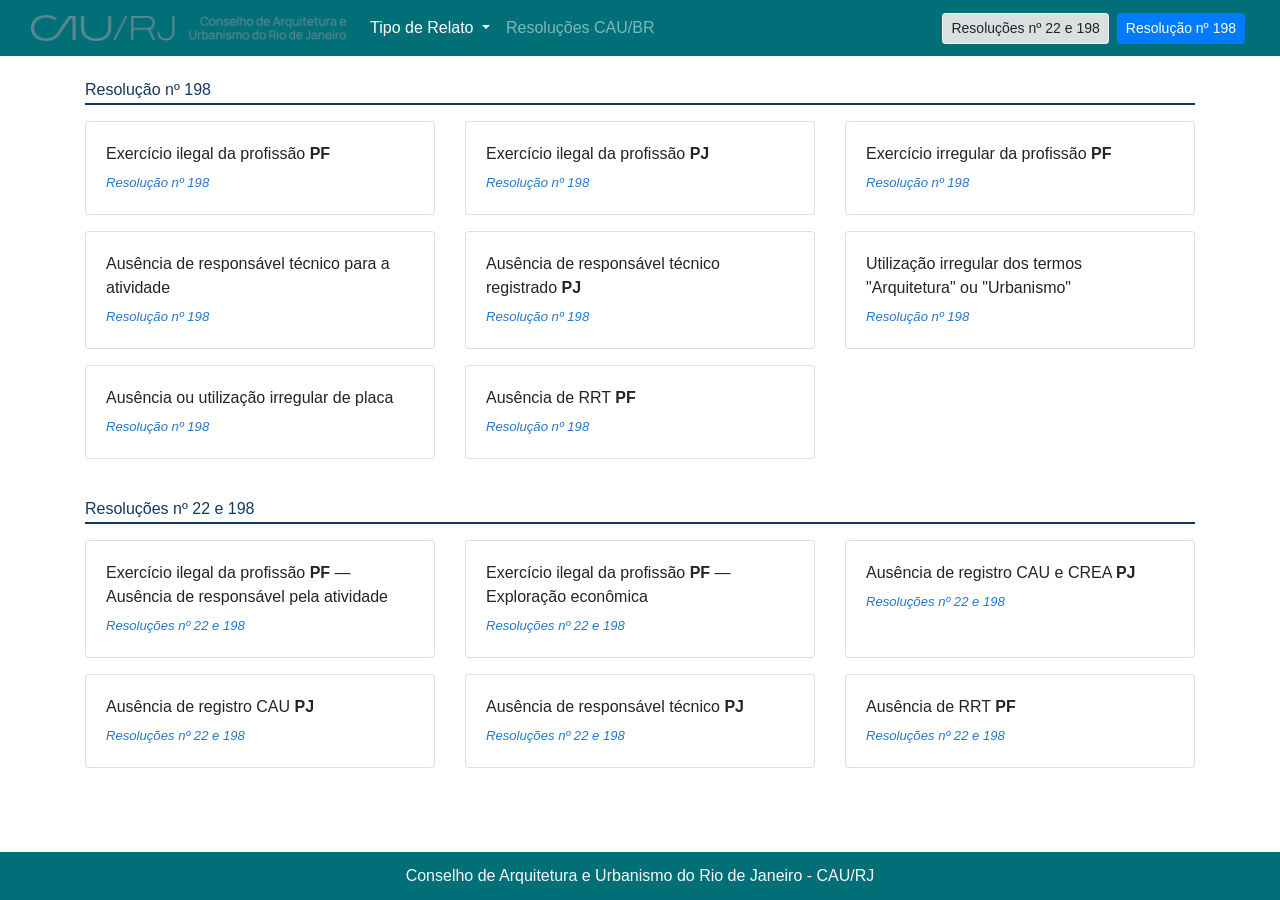
<file: index.html>
<!DOCTYPE html>
<html lang="pt-BR">

<head>
    <meta charset="utf-8">
    <meta name="robots" content="noindex, nofollow">
    <!-- Google tag (gtag.js) -->
    <script async src="https://www.googletagmanager.com/gtag/js?id=G-7SG2MC2382"></script>
    <script>
    window.dataLayer = window.dataLayer || [];
    function gtag(){dataLayer.push(arguments);}
    gtag('js', new Date());
    gtag('config', 'G-7SG2MC2382');
    </script>
    <meta name="viewport" content="width=device-width, initial-scale=1, shrink-to-fit=no">
    <link rel="stylesheet" href="https://stackpath.bootstrapcdn.com/bootstrap/4.1.3/css/bootstrap.min.css"
        integrity="sha384-MCw98/SFnGE8fJT3GXwEOngsV7Zt27NXFoaoApmYm81iuXoPkFOJwJ8ERdknLPMO" crossorigin="anonymous">

    <script data-goatcounter="https://causp.goatcounter.com/count" async src="//gc.zgo.at/count.js"></script>

    <link rel="icon" href="favicon.ico" type="image/x-icon">

    <title>Relato CEP</title>

    <style>
        body {
            min-width: 700px;
            min-height: 100vh;
            display: flex;
            flex-direction: column;
        }

        .container {
            flex: 1;
        }

        /* Estilos para o loader */
        #loader {
            position: fixed;
            top: 0;
            left: 0;
            width: 100vw;
            height: 100vh;
            background-color: rgba(255, 255, 255, 0.8);
            display: flex;
            flex-direction: column;
            justify-content: center;
            align-items: center;
            z-index: 9999;
        }

        .spinner {
            border: 10px solid #f3f3f3;
            border-top: 10px solid #3498db;
            border-radius: 50%;
            width: 50px;
            height: 50px;
            animation: spin 2s linear infinite;
        }

        @keyframes spin {
            0% { transform: rotate(0deg); }
            100% { transform: rotate(360deg); }
        }

        #loader div {
            font-size: 18px;
            color: #333;
            margin-top: 20px;
        }

        .card-relato {
            transition: transform 0.2s, box-shadow 0.2s;
            text-decoration: none;
            color: inherit;
        }

        .card-relato:hover {
            transform: translateY(-3px);
            box-shadow: 0 4px 12px rgba(0, 0, 0, 0.15);
            text-decoration: none;
            color: inherit;
        }

        .resolucao-label {
            color: #2378cd;
            font-style: italic;
            font-size: 0.82rem;
        }

        .secao-titulo {
            color: #14385d;
            border-bottom: 2px solid #14385d;
            padding-bottom: 4px;
            margin-bottom: 16px;
        }
            .siccau-color { background-color: #006f78; }
        main { flex: 1; }
    </style>

</head>

<body style="font-size: 16px; font-family: Calibri, Arial, sans-serif; min-width: 700px;">

    <!-- Loader -->
    <div id="loader">
        <div class="spinner"></div>
        <div>carregando...</div>
    </div>

    <!--------------------------------------- nav superior ---------------------------------------->

    <nav class="navbar navbar-expand-md navbar-dark" style="background-color: #006f78;" id="navbar">

        <div class="container-fluid">

            <a href="#" class="mr-3"><img src="cau.png" width="315" height="75" alt="Início" class="img-fluid"></a>

            <button class="navbar-toggler" type="button" data-toggle="collapse" data-target="#textoNavbar">
                <span class="navbar-toggler-icon"></span>
            </button>

            <div class="collapse navbar-collapse" id="textoNavbar">

                <ul class="navbar-nav align-items-center w-100 d-flex">
                    <li class="nav-item dropdown">
                        <a class="nav-link dropdown-toggle active" href="#" id="navbarDropdownMenuLink" role="button"
                            data-toggle="dropdown" aria-haspopup="true" aria-expanded="false">
                            Tipo de Relato
                        </a>
                        <div class="dropdown-menu" aria-labelledby="navbarDropdownMenuLink">
                            <!-- 1 -->
                            <a class="dropdown-item" href="exercicio_ilegal_profissao_pf_198.html">Exercício ilegal da profissão PF <span style="color: #2378cd; text-decoration: underline; font-style: italic;">(Resolução nº 198)</span></a>
                            <!-- 2 -->
                            <a class="dropdown-item" href="02_exercicio_ilegal_profissao_pj_198.html">Exercício ilegal da profissão PJ <span style="color: #2378cd; text-decoration: underline; font-style: italic;">(Resolução nº 198)</span></a>

                            <div class="dropdown-divider"></div>
                            <!-- 3 -->
                            <a class="dropdown-item" href="03_exercicio_irregular_profissao_pf_198.html">Exercício irregular da profissão PF <span style="color: #2378cd; text-decoration: underline; font-style: italic;">(Resolução nº 198)</span></a>

                            <div class="dropdown-divider"></div>
                            <!-- 5 -->
                            <a class="dropdown-item" href="05_ausencia_responsavel_tecnico_para_ativiade_198.html">Ausência de responsável técnico para a atividade <span style="color: #2378cd; text-decoration: underline; font-style: italic;">(Resolução nº 198)</span></a>
                            <!-- 6 -->
                            <a class="dropdown-item" href="06_ausencia_responsavel_tecnico_pj_198.html">Ausência de responsável técnico registrado PJ <span style="color: #2378cd; text-decoration: underline; font-style: italic;">(Resolução nº 198)</span></a>

                            <div class="dropdown-divider"></div>
                            <!-- 9 -->
                            <a class="dropdown-item" href="09_utilizacao_irregular_termos_arquitetura_e_urbanismo_198.html">Utilização irregular dos termos "Arquitetura" ou "Urbanismo" <span style="color: #2378cd; text-decoration: underline; font-style: italic;">(Resolução nº 198)</span></a>

                            <div class="dropdown-divider"></div>
                            <!-- 10 -->
                            <a class="dropdown-item" href="10_ausencia_ou_utilizacao_irregular_placa_198.html">Ausência ou utilização irregular de placa <span style="color: #2378cd; text-decoration: underline; font-style: italic;">(Resolução nº 198)</span></a>
                            <!-- 14 -->
                            <a class="dropdown-item" href="14_ausencia_rrt_pf_198.html">Ausência de RRT PF <span style="color: #2378cd; text-decoration: underline; font-style: italic;">(Resolução nº 198)</span></a>
                        </div>
                    </li>

                    <li class="nav-item">
                        <a class="nav-link" href="https://transparencia.caubr.gov.br/resolucoes/" target="_blank">Resoluções CAU/BR</a>
                    </li>

                </ul>

                <ul class="navbar-nav align-items-center">
                    <li class="nav-item mx-1">
                        <a class="btn btn-light btn-sm" style="background-color: #e4e4e4f4;" href="ausencia_registro_cau_pj_22_198.html" role="button">Resoluções nº 22 e 198</a>
                    </li>
                    <li class="nav-item mx-1">
                        <a class="btn btn-primary btn-sm" href="exercicio_ilegal_profissao_pf_198.html" role="button">Resolução nº 198</a>
                    </li>
                </ul>

            </div>

        </div>
    </nav>

    <main>

    <!--------------------------------------- Conteúdo ---------------------------------------->

    <div class="container my-4">

        <h6 class="secao-titulo">Resolução nº 198</h6>

        <div class="row mb-4">

            <div class="col-md-6 col-lg-4 mb-3">
                <a href="exercicio_ilegal_profissao_pf_198.html" class="card card-relato d-block h-100">
                    <div class="card-body">
                        <p class="card-text mb-1">Exercício ilegal da profissão <strong>PF</strong></p>
                        <small class="resolucao-label">Resolução nº 198</small>
                    </div>
                </a>
            </div>

            <div class="col-md-6 col-lg-4 mb-3">
                <a href="02_exercicio_ilegal_profissao_pj_198.html" class="card card-relato d-block h-100">
                    <div class="card-body">
                        <p class="card-text mb-1">Exercício ilegal da profissão <strong>PJ</strong></p>
                        <small class="resolucao-label">Resolução nº 198</small>
                    </div>
                </a>
            </div>

            <div class="col-md-6 col-lg-4 mb-3">
                <a href="03_exercicio_irregular_profissao_pf_198.html" class="card card-relato d-block h-100">
                    <div class="card-body">
                        <p class="card-text mb-1">Exercício irregular da profissão <strong>PF</strong></p>
                        <small class="resolucao-label">Resolução nº 198</small>
                    </div>
                </a>
            </div>

            <div class="col-md-6 col-lg-4 mb-3">
                <a href="05_ausencia_responsavel_tecnico_para_ativiade_198.html" class="card card-relato d-block h-100">
                    <div class="card-body">
                        <p class="card-text mb-1">Ausência de responsável técnico para a atividade</p>
                        <small class="resolucao-label">Resolução nº 198</small>
                    </div>
                </a>
            </div>

            <div class="col-md-6 col-lg-4 mb-3">
                <a href="06_ausencia_responsavel_tecnico_pj_198.html" class="card card-relato d-block h-100">
                    <div class="card-body">
                        <p class="card-text mb-1">Ausência de responsável técnico registrado <strong>PJ</strong></p>
                        <small class="resolucao-label">Resolução nº 198</small>
                    </div>
                </a>
            </div>

            <div class="col-md-6 col-lg-4 mb-3">
                <a href="09_utilizacao_irregular_termos_arquitetura_e_urbanismo_198.html" class="card card-relato d-block h-100">
                    <div class="card-body">
                        <p class="card-text mb-1">Utilização irregular dos termos "Arquitetura" ou "Urbanismo"</p>
                        <small class="resolucao-label">Resolução nº 198</small>
                    </div>
                </a>
            </div>

            <div class="col-md-6 col-lg-4 mb-3">
                <a href="10_ausencia_ou_utilizacao_irregular_placa_198.html" class="card card-relato d-block h-100">
                    <div class="card-body">
                        <p class="card-text mb-1">Ausência ou utilização irregular de placa</p>
                        <small class="resolucao-label">Resolução nº 198</small>
                    </div>
                </a>
            </div>

            <div class="col-md-6 col-lg-4 mb-3">
                <a href="14_ausencia_rrt_pf_198.html" class="card card-relato d-block h-100">
                    <div class="card-body">
                        <p class="card-text mb-1">Ausência de RRT <strong>PF</strong></p>
                        <small class="resolucao-label">Resolução nº 198</small>
                    </div>
                </a>
            </div>

        </div>

        <h6 class="secao-titulo">Resoluções nº 22 e 198</h6>

        <div class="row">

            <div class="col-md-6 col-lg-4 mb-3">
                <a href="exercicio_ilegal_profissao_pf_ausencia_responsavel_atividade_22_198.html" class="card card-relato d-block h-100">
                    <div class="card-body">
                        <p class="card-text mb-1">Exercício ilegal da profissão <strong>PF</strong> — Ausência de responsável pela atividade</p>
                        <small class="resolucao-label">Resoluções nº 22 e 198</small>
                    </div>
                </a>
            </div>

            <div class="col-md-6 col-lg-4 mb-3">
                <a href="exercicio_ilegal_profissao_pf_exploracao_economica_198_22_198.html" class="card card-relato d-block h-100">
                    <div class="card-body">
                        <p class="card-text mb-1">Exercício ilegal da profissão <strong>PF</strong> — Exploração econômica</p>
                        <small class="resolucao-label">Resoluções nº 22 e 198</small>
                    </div>
                </a>
            </div>

            <div class="col-md-6 col-lg-4 mb-3">
                <a href="ausencia_registro_cau_e_crea_pj_22_198.html" class="card card-relato d-block h-100">
                    <div class="card-body">
                        <p class="card-text mb-1">Ausência de registro CAU e CREA <strong>PJ</strong></p>
                        <small class="resolucao-label">Resoluções nº 22 e 198</small>
                    </div>
                </a>
            </div>

            <div class="col-md-6 col-lg-4 mb-3">
                <a href="ausencia_registro_cau_pj_22_198.html" class="card card-relato d-block h-100">
                    <div class="card-body">
                        <p class="card-text mb-1">Ausência de registro CAU <strong>PJ</strong></p>
                        <small class="resolucao-label">Resoluções nº 22 e 198</small>
                    </div>
                </a>
            </div>

            <div class="col-md-6 col-lg-4 mb-3">
                <a href="ausencia_responsavel_tecnico_pj_22_198.html" class="card card-relato d-block h-100">
                    <div class="card-body">
                        <p class="card-text mb-1">Ausência de responsável técnico <strong>PJ</strong></p>
                        <small class="resolucao-label">Resoluções nº 22 e 198</small>
                    </div>
                </a>
            </div>

            <div class="col-md-6 col-lg-4 mb-3">
                <a href="ausencia_rrt_pf_22_198.html" class="card card-relato d-block h-100">
                    <div class="card-body">
                        <p class="card-text mb-1">Ausência de RRT <strong>PF</strong></p>
                        <small class="resolucao-label">Resoluções nº 22 e 198</small>
                    </div>
                </a>
            </div>

        </div>

    </div>

    <!--------------------------------------- footer  ---------------------------------------->
    </main>
    <footer class="siccau-color text-light d-flex align-items-center justify-content-center py-2 mt-3">
        <p class="m-1">Conselho de Arquitetura e Urbanismo do Rio de Janeiro - CAU/RJ</p>
    </footer>

    <!-- jQuery, Popper, Bootstrap JS -->
    <script src="https://code.jquery.com/jquery-3.3.1.slim.min.js" integrity="sha384-q8i/X+965DzO0rT7abK41JStQIAqVgRVzpbzo5smXKp4YfRvH+8abtTE1Pi6jizo" crossorigin="anonymous"></script>
    <script src="https://cdnjs.cloudflare.com/ajax/libs/popper.js/1.14.3/umd/popper.min.js" integrity="sha384-ZMP7rVo3mIykV+2+9J3UJ46jBk0WLaUAdn689aCwoqbBJiSnjAK/l8WvCWPIPm49" crossorigin="anonymous"></script>
    <script src="https://stackpath.bootstrapcdn.com/bootstrap/4.1.3/js/bootstrap.min.js" integrity="sha384-ChfqqxuZUCnJSK3+MXmPNIyE6ZbWh2IMqE241rYiqJxyMiZ6OW/JmZQ5stwEULTy" crossorigin="anonymous"></script>

    <script>
        window.onload = function() {
            setTimeout(function() {
                document.getElementById('loader').style.display = 'none';
            }, 400);
        };
    </script>

</body>

</html>
</file>
